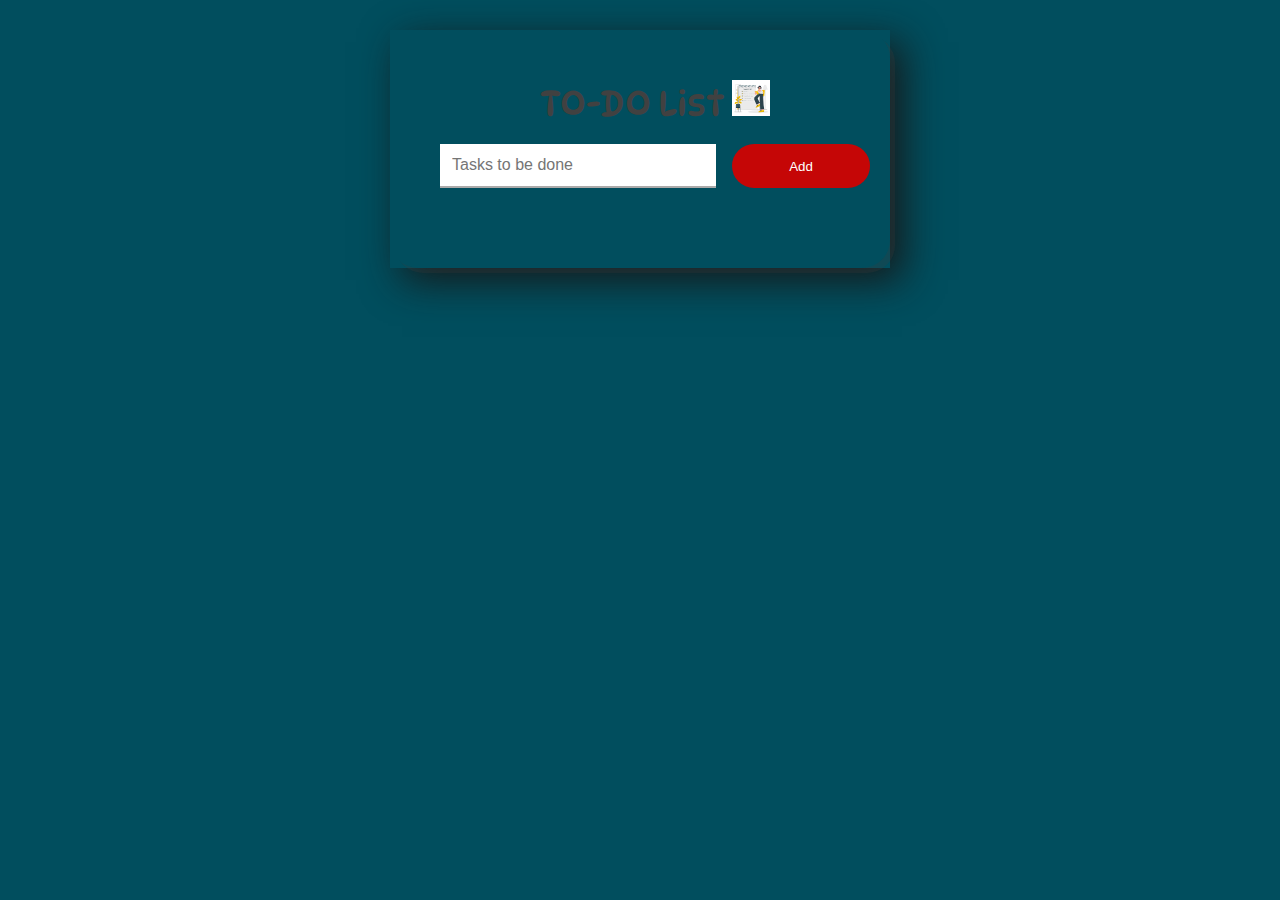
<file: Project_1_ToDo_List/index.html>
<!DOCTYPE html>
<html lang="en">

<head>
    <meta charset="UTF-8">
    <meta name="viewport" content="width=device-width, initial-scale=1.0">
    <title>To Do List</title>
    <link href="style.css" rel="stylesheet">
    <link rel="preconnect" href="https://fonts.googleapis.com">
    <link rel="preconnect" href="https://fonts.gstatic.com" crossorigin>
    <link rel="preconnect" href="https://fonts.googleapis.com">
    <link rel="preconnect" href="https://fonts.gstatic.com" crossorigin>
    <link
        href="https://fonts.googleapis.com/css2?family=DynaPuff:wdth@95.4&family=Hind+Siliguri:wght@500&family=Poppins:ital,wght@0,100;0,200;0,300;0,400;0,500;0,600;0,700;0,800;0,900;1,100;1,200;1,300;1,400;1,500;1,600;1,700;1,800;1,900&display=swap"
        rel="stylesheet">
</head>
<style>
    body {
        height: 100vh;
        background: rgb(1, 78, 94);
    }
</style>

<body>

    <section class="wrapper">
        <div id="stars"></div>
        <div id="stars2"></div>
        <div id="stars3"></div>
    </section>

    <div class="app">
        <div class="container">
            <div class="heading">
                TO-DO List
                <img src="todoimage.jpg">

            </div>

            <div id="wrap">
                <input type="text" id="inputb" placeholder="Tasks to be done" maxlength="30">
                <button id="add-btn" onclick="tasks()">Add </button>
            </div>

            <ul id="lists">

            </ul>



        </div>
    </div>

    <script src="script.js"></script>
</body>

</html>
</file>
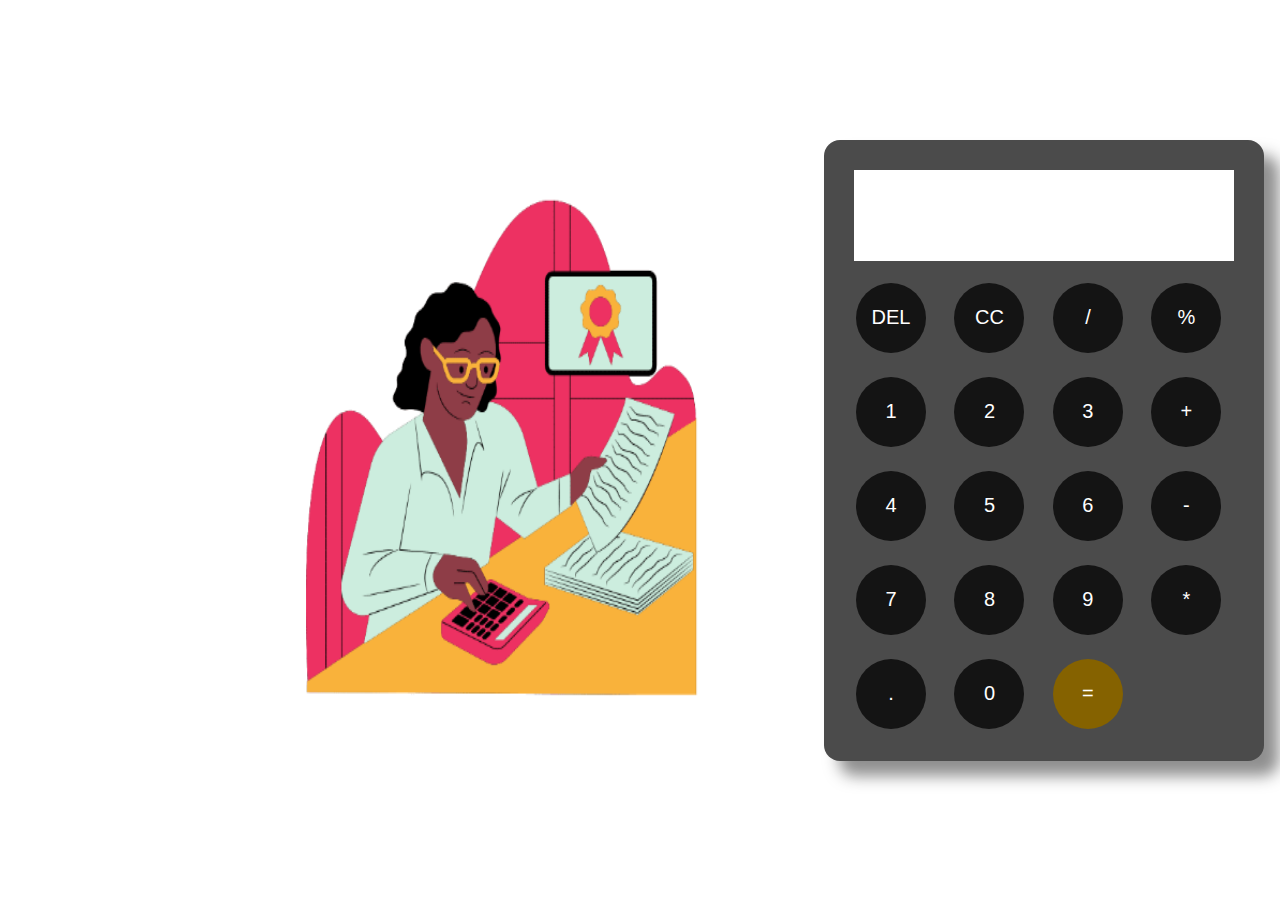
<file: Project_2_Calculator/index.html>
<!DOCTYPE html>
<html lang="en">
    <head>
        <meta charset="UTF-8">
        <meta name="viewport" content="width=device-width, initial-scale=1.0">
        <title>Calculator</title>
        <link href="style.css" rel="stylesheet">
    </head>
<body>
    <img src="image.png">
    <div class="box">
        <div class="calc">
            <input type="text" id="input">
            <div>
                <button class="Delete">DEL</button>
                <button class="Clearall">CC</button>
                <button class="operator">/</button>
                <button class="operator">%</button>
            </div>
            <div>
                <button class="btn">1</button>
                <button class="btn">2</button>
                <button class="btn">3</button>
                <button class="operator">+</button>
            </div>
            <div>
                <button class="btn">4</button>
                <button class="btn">5</button>
                <button class="btn">6</button>
                <button class="operator">-</button>
            </div>
            <div>
                <button class="btn">7</button>
                <button class="btn">8</button>
                <button class="btn">9</button>
                <button class="operator">*</button>
            </div>
            <div>
                <button class="btn">.</button>
                <button class="btn">0</button>
                <button class="equal">=</button>
            </div>

        </div>
    </div>
    <script src="script.js"></script>
</body>
</html>
</file>
<file: Project_1_ToDo_List/style.css>
* {
    margin: 0;
    padding: 0;
    box-sizing: border-box;
}



ul li {
    /* border: 2px solid red; */
    display: flex;
    flex-wrap: wrap;
   
}   

.container {
/* border:2px solid red; */
padding: 28px 20px 80px 50px;
border-radius: 28px;
box-shadow: 5px 5px rgba(65, 60, 60, 0.249);
/* background-color: white; */
background-image: url("https://imgs.search.brave.com/Y6vEhW3LJd5tjTJ8vSEqEr3NhIQbwu9XxbLKmR_IY78/rs:fit:500:0:0:0/g:ce/aHR0cHM6Ly93YWxs/cGFwZXJzLmNvbS9p/bWFnZXMvaGQvbGln/aHQtY29sb3ItYmFj/a2dyb3VuZC10N25y/bWl3MDc5OXpydzdu/LmpwZw");


}

.heading {
/* border: 2px solid red ; */
display: block;
width:60%;
margin-left:100px;    
font-size: 35px;
margin-top: 20px;
color:rgb(65, 65, 65);
font-weight:bolder;
font-family: "DynaPuff", system-ui;
font-optical-sizing: auto;
font-weight: 400;
font-style: normal;

}



.app {
    /* border: 2px solid red ; */
    position: absolute;
    width: min(95vw, 31.25em);
    margin: auto;
    left: 0;
    right: 0;
    top: 1.875em;
    box-shadow: 12px 12px 38px rgb(23, 23, 23);
    
    
    
}


#add-btn {
    margin-top:20px;
    border: none;
    color: rgb(75, 75, 75);
    border-radius: 22px;
    background-color: #c50606;
    color: white;
    
    
}

#add-btn:hover{
    background-color: rgb(5, 93, 11);
    transition: 0.01s;
    box-shadow: 3px 3px 12px rgb(49, 49, 49);
}

 .container img{

    padding-top: 2px;
    height: 38px;
    width: 38px;
    /* border-radius: 50%; */
    /* border: 2px solid red ; */

}

.image {
    margin-top: 350px;

}

.image img {
    height: 400px;
    width: 99vw;


}


#wrap {
    /* border: 2px solid red; */
    position: relative;
    display: grid;
    grid-template-columns: 8fr 4fr;
    gap: 1em;
}

#wrap input {
    background-color: white;
    border: none;
    border-bottom: 2px solid rgb(171, 170, 170);
    color: rgb(49, 49, 49);
    font-size: 16px;
    font-weight: 400;
    padding: 12px 12px;
    margin-top:20px;

}


#wrap input:hover {
    outline: none;
    border-color:#240b36d8;

}

#error {
    text-align: center;
    color: rgb(106, 106, 106);
    margin-top: 1.8em;
    /* border: 2px solid red ; */
    background-color: white;
    padding: 5px;
    border-radius: 22px;

}

#list-container{

    margin-top:22px;
    /* border:2px solid red ; */
}


ul li {
    display:flex;
    position:relative;
    right:.5rem;
    list-style: none;
    font-size: 15px;
    font-family: "Poppins", sans-serif;
    font-style: normal;
    font-weight:500;
    padding: 12px 8px 12px 50px;
    cursor: pointer;
    user-select: none;
    
    
}

ul li span {
    position: absolute;
    right: 0px;
    top: 3px;
    width: 40px;
    height: 40px;
    color: black;
    text-align: center;
    line-height: 40px;
    border-radius: 50%;
}
ul li span:hover {
    background-color: rgb(195, 31, 31);
    color: white;

}
</file>
<file: Project_2_Calculator/style.css>
*{
  margin:0;
  padding:0;
  box-sizing: border-box;
  font-family: 'Lucida Sans', 'Lucida Sans Regular', 'Lucida Grande', 'Lucida Sans Unicode', Geneva, Verdana, sans-serif;
  
}

body{
width: 50%;
height: 100vh;
display: flex;
justify-content: center;
align-items: center;
background:rgb(255, 255, 255);
}

img{
  /* border: 2px solid red ; */
  margin-left: 900px;
  margin-right: 100px;
  height: 70%;
  width: 70%;
  
}

.calc{
  border:none;
  border-radius: 22px;
  padding: 18px;

}

input{
  cursor:pointer;
  width: 380px;
  padding: 24px;
  margin:10px;
  background: white;
  font-size:22px ;
  color: black;
  border:none;
}


button{
  border:none;
  width: 70px;
  height: 70px;
  margin: 12px;
  border-radius: 50%;
  background: rgb(20, 20, 20);
  font-size: 20px;
  cursor: pointer;
  color:white;
}

.Delete:hover{
  background-color:red;
  color:white;
}

.Clearall:hover{
  background-color:red;
  color:white;
}

.btn:hover{
  background:white;
  color:black;
}

.equal{
  background-color: #856200;
}

.equal:hover{
background-color: rgb(1, 95, 1);
}


.operator{
  color: white;

} 



.calc{
  padding: 20px;
  border-radius: 16px;
  background: rgb(75, 75, 75);
  box-shadow: 15px 15px 15px rgba(32, 32, 32, 0.5);


}

input{
  /* border: 2px solid red; */
  cursor: pointer;
  width: 380px;
  padding: 24px;
  margin: 10px;
  background: white;
  text-align: right;
  font-size: 38px;
  color: #1d1c1c;
}
</file>
